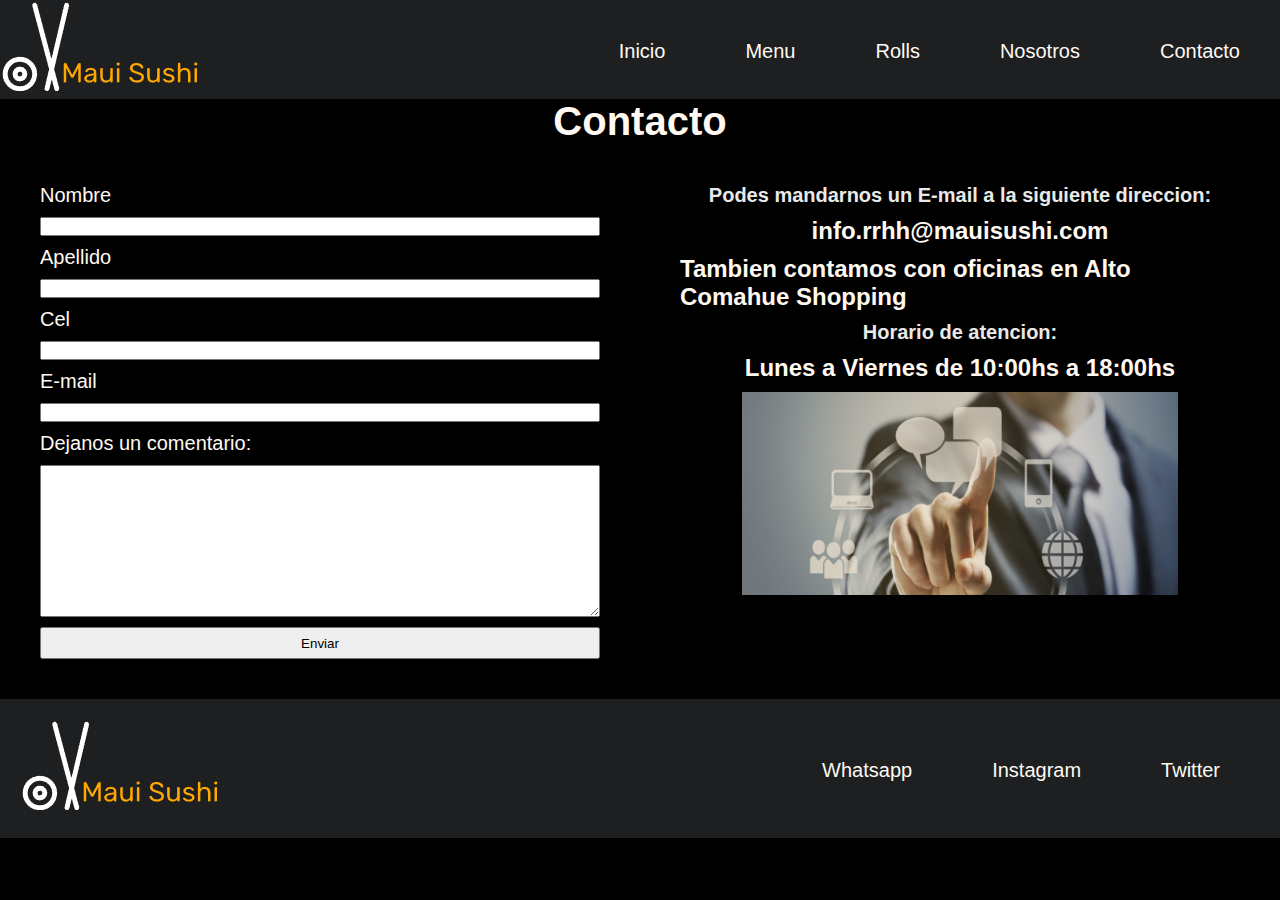
<file: pages/contacto.html>
<!DOCTYPE html>
<html lang="es">
<head>
    <meta charset="UTF-8">
    <meta http-equiv="X-UA-Compatible" content="IE=edge">
    <meta name="viewport" content="width=device-width, initial-scale=1.0">
    <title>CONTACTO</title>
    <link rel="stylesheet" href="../CSS/estilo.css">
    <link rel="shortcut icon" href="../Imagenes/nuevologo.png" type="image/x-icon">
</head>
<body>
    <div class="grid">
        <header class="JCSpaceBetween mb15 sticky">
            <div class="logo"> 
                <a href="../index.html"><img src="../Imagenes/nuevologo.png" alt="logo"></a>
            </div>
            <nav>
                <ul>
                    <li><a href="../index.html">Inicio</a></li>
                    <li><a href="menus.html">Menu</a></li>
                    <li><a href="rolls.html">Rolls</a></li>
                    <li><a href="nosotros.html">Nosotros</a></li>
                    <li><a href="contacto.html">Contacto</a></li>
                </ul>
            </nav>
        </header>
        <main class="gridcontacto">
            <div class="encabezadocontacto">
                <h1>Contacto</h1>
            </div>
            <div class="form colw p20 m20">
                <form action="#">
                    <label for="nombre">Nombre</label>
                    <input type="text" name="nombre" id="nombre">
                    <label for="apellido">Apellido</label>
                    <input type="text" name="apellido" id="apellido">
                    <label for="celular">Cel</label>
                    <input type="numero" name="celular" id="celular">
                    <label for="email">E-mail</label>
                    <input type="email" name="mail" id="mail">
                    <label for="comentario">Dejanos un comentario:</label>
                    <textarea name="comentario" id="comentario" cols="30" rows="10"></textarea>
                    <input type="submit" value="Enviar" class="inputSubmit">
                </form>
            </div>
            <div class="datoscontacto desaparecer colw p20 m20">
                <h3>Podes mandarnos un E-mail a la siguiente direccion:</h3>
                <h2>info.rrhh@mauisushi.com</h2>
                <h2>Tambien contamos con oficinas en Alto Comahue Shopping</h2>
                <h3>Horario de atencion:</h3>
                <h2>Lunes a Viernes de 10:00hs a 18:00hs</h2>
                <img src="../Imagenes/contactt.png" class="img20" alt="ChicoContacto">
            </div>
            
            
            
        </main>
        <footer class="JCSpaceBetween mb15">
                <div class="logo p20">
                    <a href="../index.html"><img src="../Imagenes/nuevologo.png" alt="logo"></a>
                </div>
                <div class="rrss m20">
                    <nav>   
                        <ul>
                            <li><a href="https://api.whatsapp.com/send?phone=%2B542995796562&text=Bienvenidos+a+MauiSushi/"target="_blank">Whatsapp</a></li>
                            <li><a href="https://www.instagram.com/maui.sushi/"target="_blank">Instagram</a></li>
                            <li><a href="https://twitter.com/i/flow/login/"target="_blank">Twitter</a></li>
                        </ul>
                    </nav>    
                </div>  
        </footer> 
    </div>   
</body>
</html>
</file>
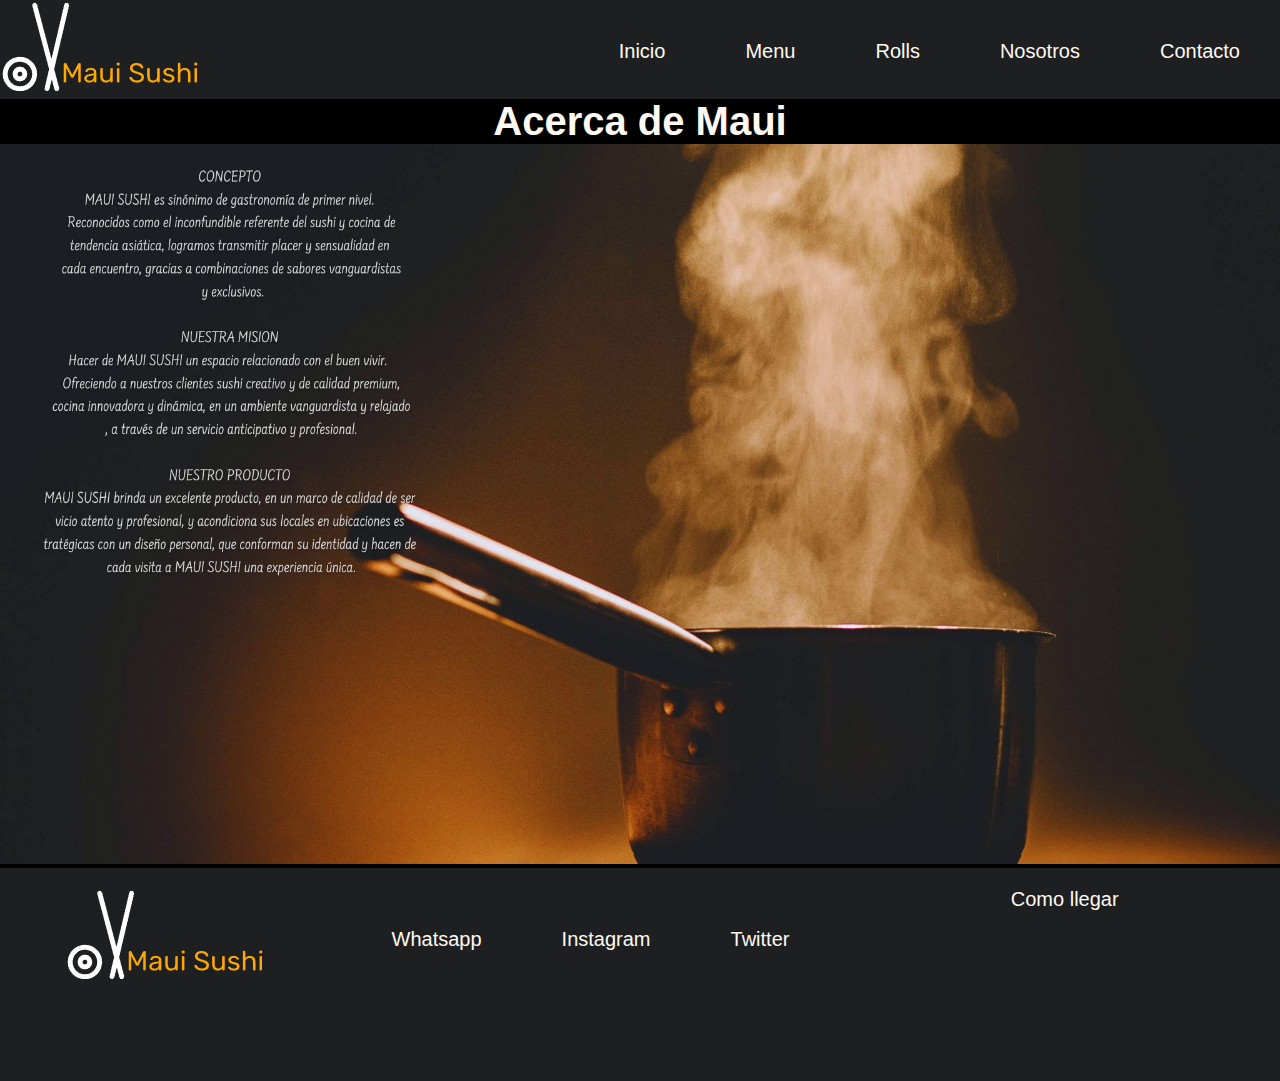
<file: pages/nosotros.html>
<!DOCTYPE html>
<html lang="es">
<head>
    <meta charset="UTF-8">
    <meta http-equiv="X-UA-Compatible" content="IE=edge">
    <meta name="viewport" content="width=device-width, initial-scale=1.0">
    <title>NOSOTROS</title>
    <link rel="stylesheet" href="../CSS/estilo.css">
    <link rel="shortcut icon" href="../Imagenes/nuevologo.png" type="image/x-icon">
</head>
<body>
    <div>
        <header class="JCSpaceBetween mb15 sticky">
            <div class="logo"> 
                <a href="../index.html"><img src="../Imagenes/nuevologo.png" alt="logo"></a>
            </div>
            <nav>
                <ul>
                    <li><a href="../index.html">Inicio</a></li>
                    <li><a href="menus.html">Menu</a></li>
                    <li><a href="rolls.html">Rolls</a></li>
                    <li><a href="nosotros.html">Nosotros</a></li>
                    <li><a href="contacto.html">Contacto</a></li>
                </ul>
            </nav>
            
        </header>
         <main class="">
            <div class="encabezadocontacto">
                <h1>Acerca de Maui</h1>
            </div>
            <div>
                <img src="../Imagenes/nosotroscanva.jpg" alt="nos" class="img-fluid">
            </div>

        </main>
        <footer class="mb15">
                <div class="logo p20">
                    <a href="../index.html"><img src="../Imagenes/nuevologo.png" alt="logo"></a>
                </div>
                <div class="rrss m20">
                    <nav>   
                        <ul>
                            <li><a href="https://api.whatsapp.com/send?phone=%2B542995796562&text=Bienvenidos+a+MauiSushi/"target="_blank">Whatsapp</a></li>
                            <li><a href="https://www.instagram.com/maui.sushi/"target="_blank">Instagram</a></li>
                            <li><a href="https://twitter.com/i/flow/login/"target="_blank">Twitter</a></li>
                        </ul>
                    </nav>    
                </div> 
                <div class="contacto m20 ubicenter">
                    <a>Como llegar</a>
                    <iframe src="https://www.google.com/maps/embed?pb=!1m18!1m12!
                    1m3!1d3101.9350517743464!2d-68.05838948255617!3d-38.9
                     71151!2m3!1f0!2f0!3f0!3m2!1i1024!2i768!4f13.1!3m3!1m2!1s0x960a
                     322456cd01bd%3A0xd3789e6496bff507!2zUsOtbyBOZWdybyAx
                      NDk4LCBOZXVxdcOpbg!5e0!3m2!1ses!2sar!4v1678565632545!5m2!1ses
                      !2sar" class="img-fluid" style="border:2px;" allowfull
                      screen="" loading="lazy"referrerpolicy="no-referrer-when-downgrade">
                    </iframe>
                </div> 
        </footer> 
    </div>   
</body>
</html>
</file>
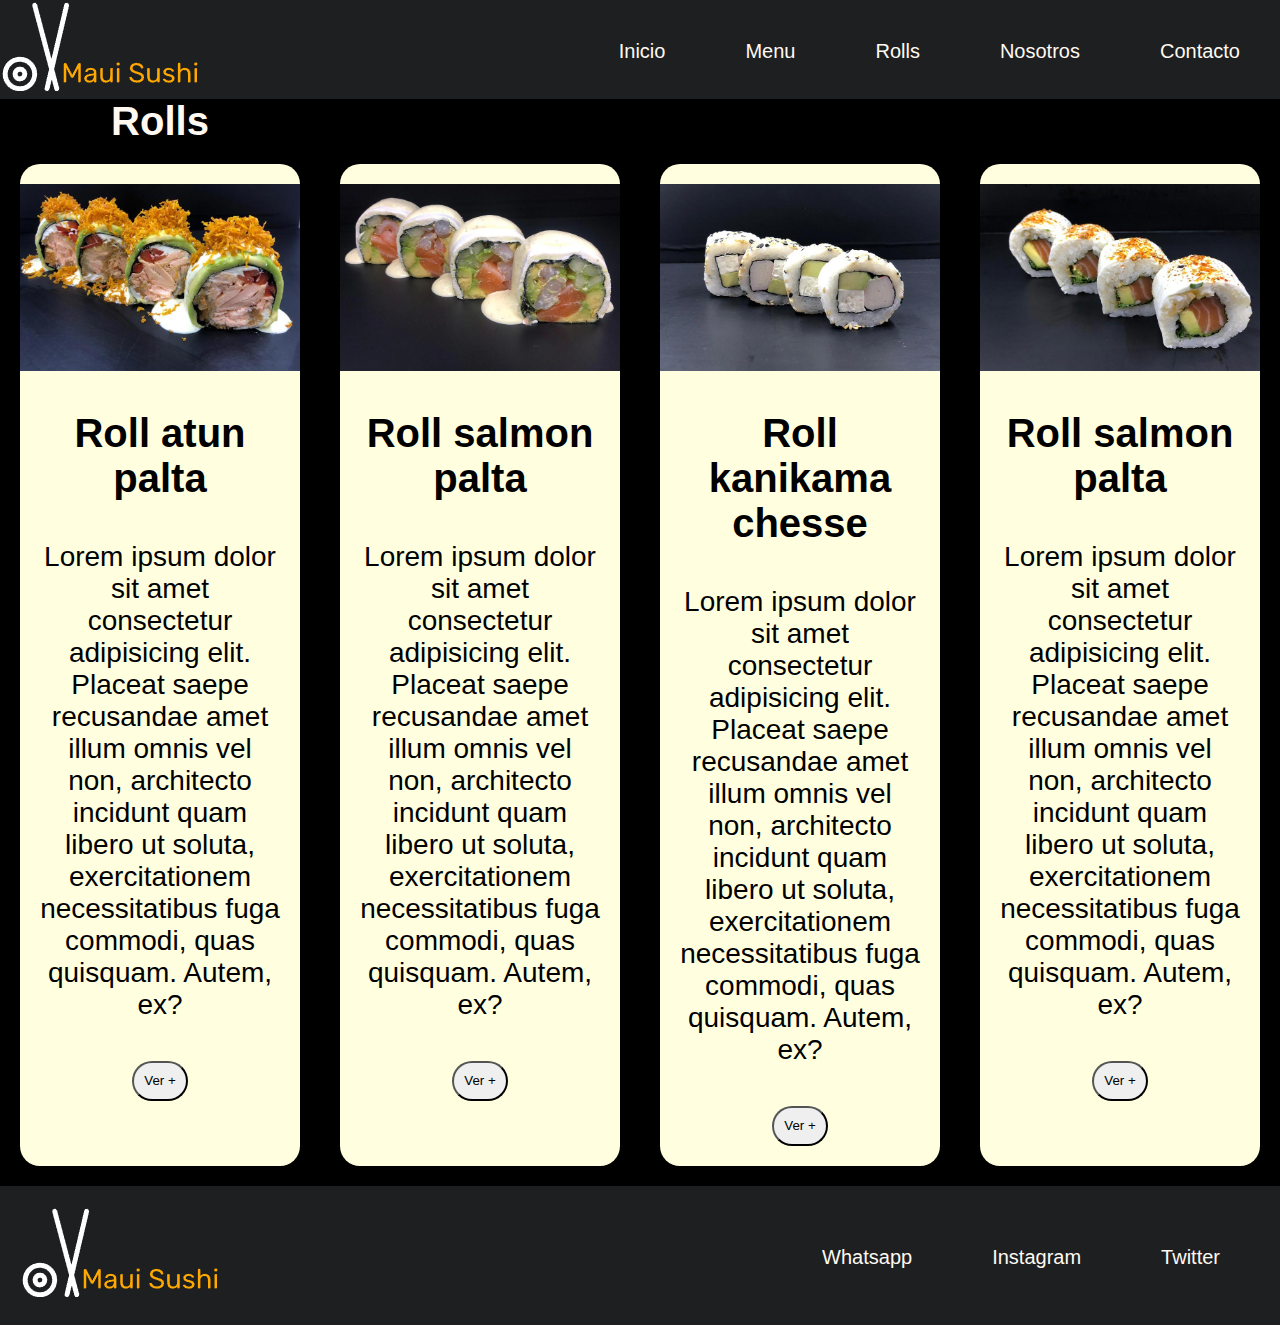
<file: pages/rolls.html>
<!DOCTYPE html>
<html lang="es">
<head>
    <meta charset="UTF-8">
    <meta http-equiv="X-UA-Compatible" content="IE=edge">
    <meta name="viewport" content="width=device-width, initial-scale=1.0">
    <title>rolls</title>
    <link rel="stylesheet" href="../CSS/estilo.css">
    <link rel="shortcut icon" href="../Imagenes/nuevologo.png" type="image/x-icon">
</head>
    <body>
        <div>
            <header class="JCSpaceBetween mb15 sticky">
                <div class="logo"> 
                    <a href="../index.html"><img src="../Imagenes/nuevologo.png" alt="logo"></a>
                </div>
                <nav>
                    <ul>
                        <li><a href="../index.html">Inicio</a></li>
                        <li><a href="menus.html">Menu</a></li>
                        <li><a href="rolls.html">Rolls</a></li>
                        <li><a href="nosotros.html">Nosotros</a></li>
                        <li><a href="contacto.html">Contacto</a></li>
                    </ul>
                </nav>
            </header>
            <main class="gridmenus ">
                <div class="encabezadomenu">
                    <h1 class="">Rolls</h1>
                </div>
                <div class="card card1 flexcard bgcolorly m20">
                    <img src="../Imagenes/condeco.jpg" alt="menu" class="p20 img-fluid">
                    <h1 class="p20 col">Roll atun palta</h1>
                    <p class="p20 col">Lorem ipsum dolor sit amet consectetur adipisicing elit. Placeat saepe recusandae amet illum omnis vel non, architecto incidunt quam libero ut soluta, exercitationem necessitatibus fuga commodi, quas quisquam. Autem, ex?</p>
                    <input type="submit" value="Ver +" class="m20">
                </div>
                <div class="card card2 flexcard bgcolorly m20">
                    <img src="../Imagenes/japon.jpg" alt="menu" class="p20 img-fluid">
                    <h1 class="p20 col">Roll salmon palta</h1>
                    <p class="p20 col">Lorem ipsum dolor sit amet consectetur adipisicing elit. Placeat saepe recusandae amet illum omnis vel non, architecto incidunt quam libero ut soluta, exercitationem necessitatibus fuga commodi, quas quisquam. Autem, ex?</p>
                    <input type="submit" value="Ver +" class="m20">
                </div>
                <div class="card card3 flexcard bgcolorly m20">
                    <img src="../Imagenes/kanikama.jpg" alt="menu" class="p20 img-fluid">
                    <h1 class="p20 col">Roll kanikama chesse</h1>
                    <p class="p20 col">Lorem ipsum dolor sit amet consectetur adipisicing elit. Placeat saepe recusandae amet illum omnis vel non, architecto incidunt quam libero ut soluta, exercitationem necessitatibus fuga commodi, quas quisquam. Autem, ex?</p>
                    <input type="submit" value="Ver +" class="m20">
                </div>
                <div class="card card4 flexcard bgcolorly m20">
                    <img src="../Imagenes/cheesesake.jpg" alt="menu" class="p20 img-fluid">
                    <h1 class="p20 col">Roll salmon palta</h1>
                    <p class="p20 col">Lorem ipsum dolor sit amet consectetur adipisicing elit. Placeat saepe recusandae amet illum omnis vel non, architecto incidunt quam libero ut soluta, exercitationem necessitatibus fuga commodi, quas quisquam. Autem, ex?</p>
                    <input type="submit" value="Ver +" class="m20">
                </div>

                
            </main>
            <footer class="JCSpaceBetween mb15">
                    <div class="logo p20">
                        <a href="../index.html"><img src="../Imagenes/nuevologo.png" alt="logo"></a>
                    </div>
                    <div class="rrss m20">
                        <nav>   
                            <ul>
                                <li><a href="https://api.whatsapp.com/send?phone=%2B542995796562&text=Bienvenidos+a+MauiSushi/"target="_blank">Whatsapp</a></li>
                                <li><a href="https://www.instagram.com/maui.sushi/"target="_blank">Instagram</a></li>
                                <li><a href="https://twitter.com/i/flow/login/"target="_blank">Twitter</a></li>
                            </ul>
                        </nav>    
                    </div>  
            </footer> 
        </div>   
    </body>
</html>
</file>
<file: CSS/estilo.css>
/* selectora de etiqueta*/
/*selectora etiqueta {propiedad: valor;} */
/*CSS lee de arriba hacia abajo*/
/*trabajamos un solo archivo CSS para todo nuestro sitio*/
/*selectora de clase y la selectora de ID*/
/*para seleccionar la clase tengo que anteponer un . (punto) al valor del atributo class del html*/

.mainindex{background-color: rgb(0, 0, 0);}

 
/*Orden de precedencia en las declaraciones*/
.parrafo{font-size: 20px;color:rgb(233, 233, 233);font-family: 'Barlow', sans-serif;}
p{font-size: 28px;text-align:center ;font-family: 'Barlow', sans-serif;}
#idParrafo{font-size:28px;}
h3{font-size: 20px;color:rgb(233, 233, 233);font-family: 'Barlow', sans-serif;}



/*Propiedades de Lista*/
ul{list-style-type: none;
    display: flex;
    flex-direction: row;
    padding-left: 1px;
    margin-bottom: -10px;
    

    }/*con esta prop quitamos vineta*/
/*trabajo en nosotros*/
li{list-style-type:none;display:inline-flex;font-family: 'Barlow', sans-serif;}
a{font-size: 15px;text-decoration: none;font-family: 'Barlow', sans-serif;}

.sticky{position:sticky;top: 0;}

header {
    display: flex; 
    flex-direction: row;
    justify-content: space-between;
}
footer {
    display: flex;
    flex-direction: row;
    justify-content: space-evenly;}
.encabezado{
    display: grid; place-content: center ;
   
}
.menumenu{
    display: grid; place-content: center ;  
}
main {display: flex; flex-direction: column;}
.pixta img{width: 1070px;height: auto;}
.pixta1 img{width: 1070px; height: auto;}
/*de esta forma resolvemos vista desktop unicamente*/
/*REVISAR QUE ESTA PASANDO CON MIS HEADER EN LAS PAGINAS: MENU, NOSOTROS,CONTACTO,ROLLS. 
YA QUE NO FUNCIONAN IGUAL QUE LA DEL INDEX CUANDO MODIFICO EN CSS*/

/* TRABAJANDO EN LA CORRECCION*/
body {background-color: black;}
header, footer{background-color: rgb(29, 31, 33);} 
li{padding: 20px; margin: 20px;}
.img-fluid{width: 100%;height: auto;}
p, h1{color: rgb(255, 249, 241);font-family: 'Barlow', sans-serif;} /*ESTO TALVEZ LO BORRE*/
.p20{padding: 20px;}
.m20{margin: 20px;}
.p2mobile{padding: 2px;}
.m2mobile{margin:2px;}
.mb15{margin-bottom: 0px;margin-left: 0px;}
.ubicenter{display: flex;flex-direction: column;text-align: center; font-family: 'Barlow', sans-serif}
.flexcard{display: flex;flex-direction: column;}
.card{border-radius: 20px;align-items: center;}
.bgcolorly{background-color: lightyellow;}
.card input{width: 20%; height: 40px; border-radius: 20px; transition: 1s all;}
.card input:hover{box-shadow: inset 0 -3em -3em rgb(194, 83, 224)
    0 0 0 2px green
    0.3em 0.3em 1em violet; cursor: pointer;}
    

*{padding: 0;margin: 0; font-family: 'Barlow', sans-serif;}

    /* TRABAJANDO EN EL MENU GRIDS*/
.gridmenus{
    display: grid;
    grid-template-areas:
    "encabmenu encabmenu encabmenu encabmenu"
    "card1 card2 card3 card4";
    grid-template-columns: 25% 25% 25% 25%;
    grid-template-rows: auto auto;}
.encabezadomenu{grid-template-columns: encabezadomenu;}
.card1{grid-area: card1;}
.card2{grid-area: card2;}
.card3{grid-area: card3;}
.card4{grid-area: card4;}
.col{color: black;}
h1{text-align: center;}
.fruta{grid-area: fruta; text-align: right; color: rgb(218, 201, 115); font-size: 15px;}

    /* TRABAJANDO EN EL GRID MAIN CONTACTO*/
.gridcontacto {
    display: grid;
    grid-template-areas: 
    "encabezadocontacto encabezadocontacto"
    "form datoscontacto";
    grid-template-columns: 50% 50%;
    grid-template-areas: auto auto;
    }
.encabezadocontacto
    {grid-area: encabezadocontacto;}
.form
    {grid-area: form;}
.datoscontacto
    {grid-area: datoscontacto;}
.colw{color: rgb(255, 249, 241);}
.form form, .datoscontacto {display: flex;flex-direction: column;row-gap: 10px;}
.datoscontacto{align-items: center;}
.img20{width: 78%;height: auto;}
.img10{width: 30%; height: auto;}
.form .inputSubmit{height: 32px;}


/*TRABAJO CON VERSION DESKTOP*/
@media screen and (min-width:1024px){
    /*TRABAJO CON PAGINA INDEX*/
    .grid {
        display: grid;
        grid-template-areas: 
        "header"
        "main"
        "footer";
        grid-template-columns: 100%;
        grid-template-rows: auto auto auto;}
    header {grid-area: header;}
    main {grid-area: main;}
    footer {grid-area: footer;}
    header,footer,ul{display:flex; flex-direction: row;}
    .JCSpaceBetween{justify-content: space-between;}
    a, label{font-size: 20px;color: rgb(255, 249, 241);font-family: 'Barlow', sans-serif}
    .gridMain{
        display: grid;
        grid-template-areas: 
        "imgprincipal imgprincipal imgprincipal"
        "encabezado encabezado encabezado"
        "parrafoi imgparrafo parrafod";
        grid-template-rows: auto auto auto;
        grid-template-columns: 33% 33% 33%;}
    .imgprincipal{grid-area:imgprincipal;}
    .encabezado{grid-area:encabezado;}
    .parrafoi{grid-area: parrafoi;}
    .imgparrafo{grid-area: imgparrafo;}
    .parrafod{grid-area: parrafod;}
    h1{font-size: 40px;font-family: 'Barlow', sans-serif}
    .gridrrss{display: grid;grid-template-areas:"rrss rrss rrss""wap insta face";
        grid-template-columns: 50% 50%;grid: auto auto auto; align-items: center;}
    .wap {grid-area: wap;}
    .insta{grid-area: insta;}
    .face{grid-area: face;}
    
    }

/*TRABAJO CON VERSION TABLET*/
@media screen and (min-width:769px) and (max-width:1023px){
    body
    {background-color: rgb(69, 56, 19);}
}

/*TRABAJO CON VERSION MOBILE*/
@media screen and (max-width:768px){
    header, main, footer {display: flex;flex-direction: column; align-items: center;}
    ul{display: flex;flex-direction: row; justify-content: center;margin-bottom: 0;padding-left: 0;}
    li{padding: 2px;margin: 2px;}
    /*.marder{margin-right: -10px;}*/
    a, label{font-size: 18px;color: rgb(255, 249, 241);font-family: 'Barlow', sans-serif}
    .desaparecer{display: none;}
    p{font-size: 18px;font-family: 'Barlow', sans-serif}
    h1{font-size: 30px;font-family: 'Barlow', sans-serif}
    .sticky{position: static;}
    footer {display: flex;flex-direction: column-reverse; align-items: center;}
    .gridmenus{display: flex;flex-direction: column;}
    .gridcontacto, .form form, .datoscontacto {display: flex;
        flex-direction: column;}
    .desaparecer{display: none;}
    .form form {display: flex;flex-direction: column;align-items: center;}



}
</file>
